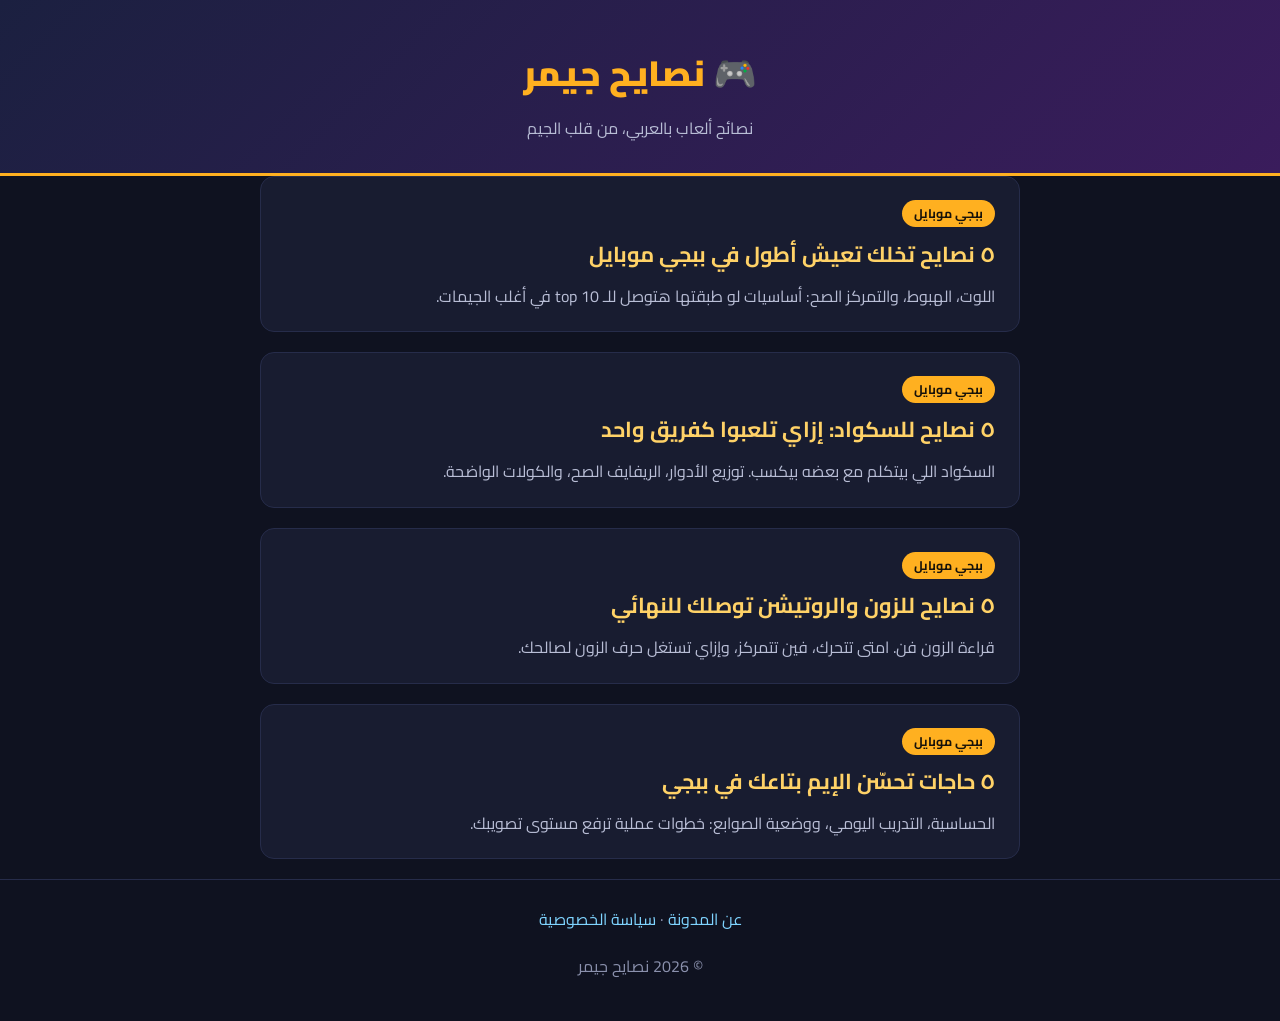
<file: index.html>
<!DOCTYPE html>
<html lang="ar" dir="rtl">
<head>
<script async src="https://pagead2.googlesyndication.com/pagead/js/adsbygoogle.js?client=ca-pub-9481295014127810" crossorigin="anonymous"></script>
<meta charset="UTF-8">
<meta name="viewport" content="width=device-width, initial-scale=1.0">
<title>نصايح جيمر | نصائح ألعاب بالعربي</title>
<meta name="description" content="مدونة عربية للألعاب: نصائح ببجي موبايل، إعدادات، تكتيكات سكواد، وتحسين الإيم.">
<link rel="preconnect" href="https://fonts.googleapis.com">
<link href="https://fonts.googleapis.com/css2?family=Cairo:wght@400;700;900&display=swap" rel="stylesheet">
<link rel="stylesheet" href="style.css">
</head>
<body>
<header>
  <div class="container">
    <h1 class="logo">🎮 نصايح جيمر</h1>
    <p class="tagline">نصائح ألعاب بالعربي، من قلب الجيم</p>
  </div>
</header>
<main class="container">
  <section class="posts">
    <article class="card">
      <span class="cat">ببجي موبايل</span>
      <h2><a href="posts/5-tips-survive-pubg.html">٥ نصايح تخلك تعيش أطول في ببجي موبايل</a></h2>
      <p>اللوت، الهبوط، والتمركز الصح: أساسيات لو طبقتها هتوصل للـ top 10 في أغلب الجيمات.</p>
    </article>
    <article class="card">
      <span class="cat">ببجي موبايل</span>
      <h2><a href="posts/5-tips-squad.html">٥ نصايح للسكواد: إزاي تلعبوا كفريق واحد</a></h2>
      <p>السكواد اللي بيتكلم مع بعضه بيكسب. توزيع الأدوار، الريفايف الصح، والكولات الواضحة.</p>
    </article>
    <article class="card">
      <span class="cat">ببجي موبايل</span>
      <h2><a href="posts/5-tips-zone.html">٥ نصايح للزون والروتيشن توصلك للنهائي</a></h2>
      <p>قراءة الزون فن. امتى تتحرك، فين تتمركز، وإزاي تستغل حرف الزون لصالحك.</p>
    </article>
    <article class="card">
      <span class="cat">ببجي موبايل</span>
      <h2><a href="posts/5-tips-aim.html">٥ حاجات تحسّن الإيم بتاعك في ببجي</a></h2>
      <p>الحساسية، التدريب اليومي، ووضعية الصوابع: خطوات عملية ترفع مستوى تصويبك.</p>
    </article>
  </section>
</main>
<footer>
  <div class="container">
    <a href="about.html">عن المدونة</a> · <a href="privacy.html">سياسة الخصوصية</a>
    <p>© 2026 نصايح جيمر</p>
  </div>
</footer>
</body>
</html>
</file>
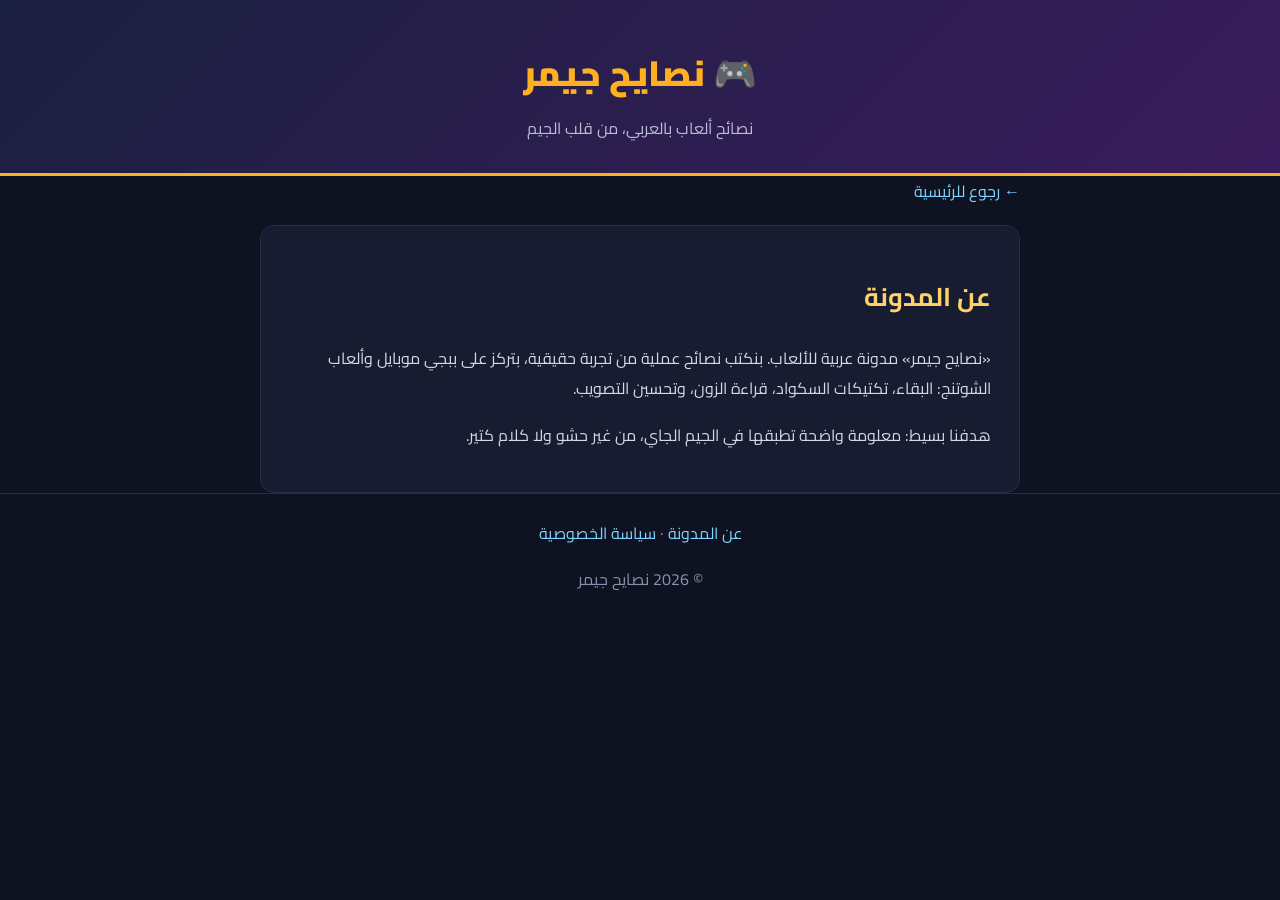
<file: about.html>
<!DOCTYPE html>
<html lang="ar" dir="rtl">
<head>
<script async src="https://pagead2.googlesyndication.com/pagead/js/adsbygoogle.js?client=ca-pub-9481295014127810" crossorigin="anonymous"></script>
<meta charset="UTF-8">
<meta name="viewport" content="width=device-width, initial-scale=1.0">
<title>عن المدونة | نصايح جيمر</title>
<link href="https://fonts.googleapis.com/css2?family=Cairo:wght@400;700;900&display=swap" rel="stylesheet">
<link rel="stylesheet" href="style.css">
</head>
<body>
<header>
  <div class="container">
    <h1 class="logo">🎮 نصايح جيمر</h1>
    <p class="tagline">نصائح ألعاب بالعربي، من قلب الجيم</p>
  </div>
</header>
<main class="container">
  <a class="back" href="index.html">← رجوع للرئيسية</a>
  <article class="post">
    <h1>عن المدونة</h1>
    <p>«نصايح جيمر» مدونة عربية للألعاب. بنكتب نصائح عملية من تجربة حقيقية، بتركز على ببجي موبايل وألعاب الشوتنج: البقاء، تكتيكات السكواد، قراءة الزون، وتحسين التصويب.</p>
    <p>هدفنا بسيط: معلومة واضحة تطبقها في الجيم الجاي، من غير حشو ولا كلام كتير.</p>
  </article>
</main>
<footer>
  <div class="container">
    <a href="about.html">عن المدونة</a> · <a href="privacy.html">سياسة الخصوصية</a>
    <p>© 2026 نصايح جيمر</p>
  </div>
</footer>
</body>
</html>
</file>
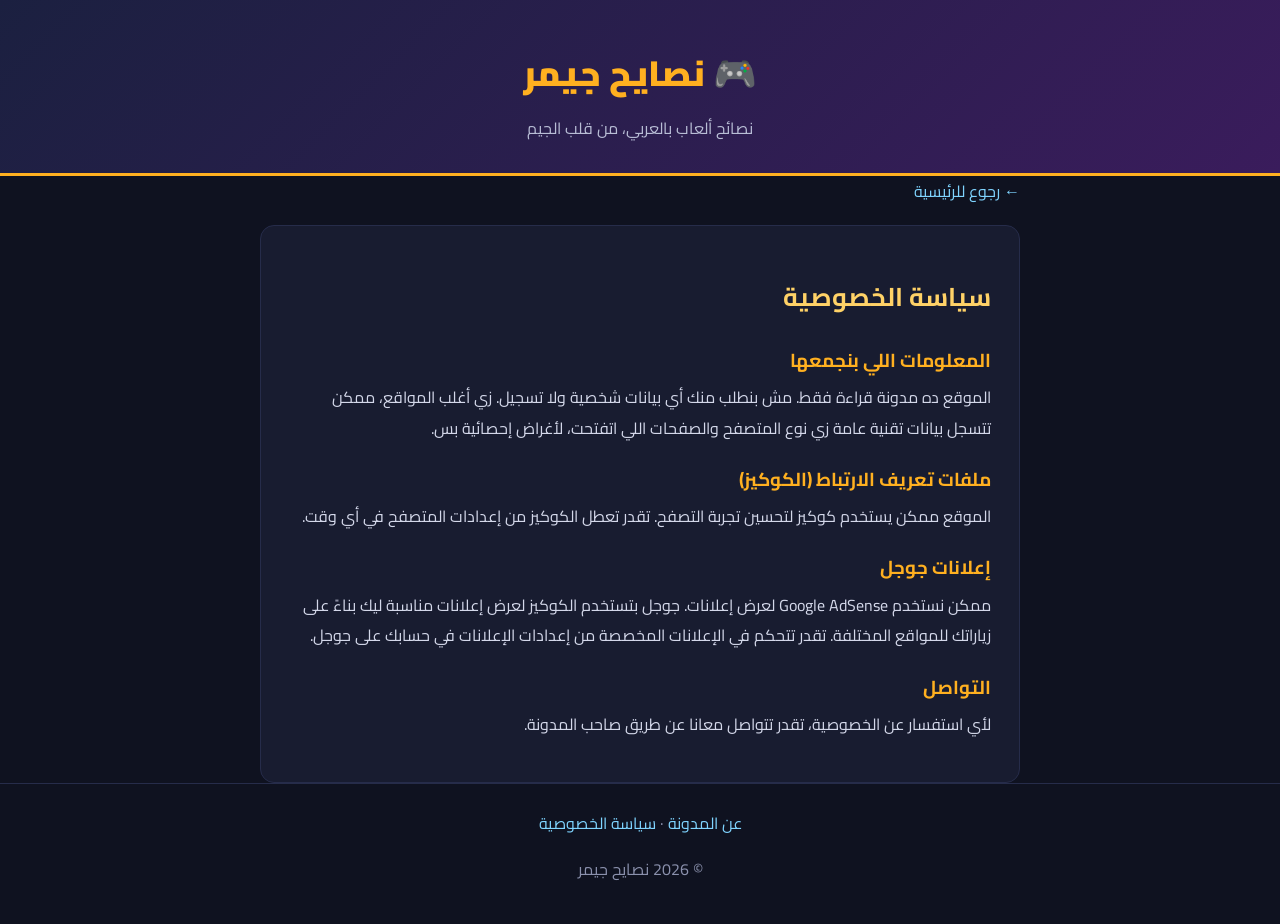
<file: privacy.html>
<!DOCTYPE html>
<html lang="ar" dir="rtl">
<head>
<script async src="https://pagead2.googlesyndication.com/pagead/js/adsbygoogle.js?client=ca-pub-9481295014127810" crossorigin="anonymous"></script>
<meta charset="UTF-8">
<meta name="viewport" content="width=device-width, initial-scale=1.0">
<title>سياسة الخصوصية | نصايح جيمر</title>
<link href="https://fonts.googleapis.com/css2?family=Cairo:wght@400;700;900&display=swap" rel="stylesheet">
<link rel="stylesheet" href="style.css">
</head>
<body>
<header>
  <div class="container">
    <h1 class="logo">🎮 نصايح جيمر</h1>
    <p class="tagline">نصائح ألعاب بالعربي، من قلب الجيم</p>
  </div>
</header>
<main class="container">
  <a class="back" href="index.html">← رجوع للرئيسية</a>
  <article class="post">
    <h1>سياسة الخصوصية</h1>
    <h3>المعلومات اللي بنجمعها</h3>
    <p>الموقع ده مدونة قراءة فقط. مش بنطلب منك أي بيانات شخصية ولا تسجيل. زي أغلب المواقع، ممكن تتسجل بيانات تقنية عامة زي نوع المتصفح والصفحات اللي اتفتحت، لأغراض إحصائية بس.</p>
    <h3>ملفات تعريف الارتباط (الكوكيز)</h3>
    <p>الموقع ممكن يستخدم كوكيز لتحسين تجربة التصفح. تقدر تعطل الكوكيز من إعدادات المتصفح في أي وقت.</p>
    <h3>إعلانات جوجل</h3>
    <p>ممكن نستخدم Google AdSense لعرض إعلانات. جوجل بتستخدم الكوكيز لعرض إعلانات مناسبة ليك بناءً على زياراتك للمواقع المختلفة. تقدر تتحكم في الإعلانات المخصصة من إعدادات الإعلانات في حسابك على جوجل.</p>
    <h3>التواصل</h3>
    <p>لأي استفسار عن الخصوصية، تقدر تتواصل معانا عن طريق صاحب المدونة.</p>
  </article>
</main>
<footer>
  <div class="container">
    <a href="about.html">عن المدونة</a> · <a href="privacy.html">سياسة الخصوصية</a>
    <p>© 2026 نصايح جيمر</p>
  </div>
</footer>
</body>
</html>
</file>
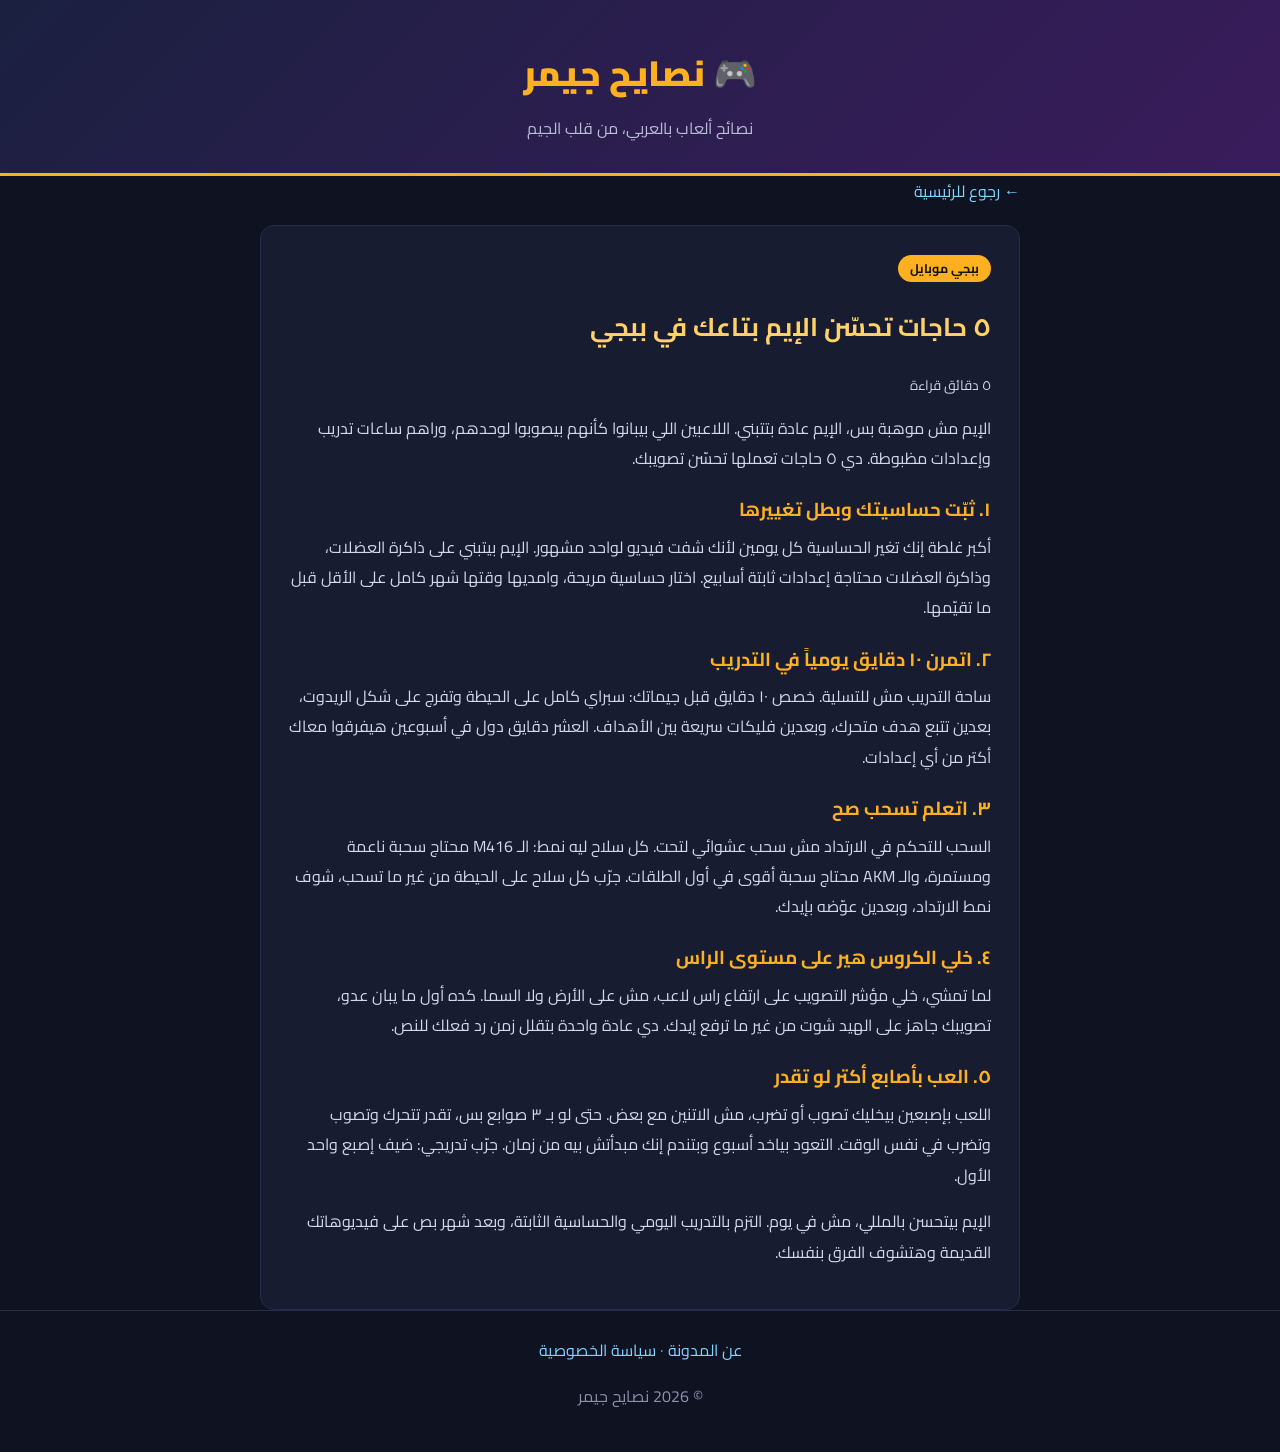
<file: posts/5-tips-aim.html>
<!DOCTYPE html>
<html lang="ar" dir="rtl">
<head>
<script async src="https://pagead2.googlesyndication.com/pagead/js/adsbygoogle.js?client=ca-pub-9481295014127810" crossorigin="anonymous"></script>
<meta charset="UTF-8">
<meta name="viewport" content="width=device-width, initial-scale=1.0">
<title>٥ حاجات تحسّن الإيم بتاعك في ببجي | نصايح جيمر</title>
<meta name="description" content="تحسين التصويب في ببجي موبايل: إعدادات الحساسية، التدريب اليومي، والسحب الصح.">
<link href="https://fonts.googleapis.com/css2?family=Cairo:wght@400;700;900&display=swap" rel="stylesheet">
<link rel="stylesheet" href="../style.css">
</head>
<body>
<header>
  <div class="container">
    <h1 class="logo">🎮 نصايح جيمر</h1>
    <p class="tagline">نصائح ألعاب بالعربي، من قلب الجيم</p>
  </div>
</header>
<main class="container">
  <a class="back" href="../index.html">← رجوع للرئيسية</a>
  <article class="post">
    <span class="cat">ببجي موبايل</span>
    <h1>٥ حاجات تحسّن الإيم بتاعك في ببجي</h1>
    <p class="meta">٥ دقائق قراءة</p>
    <p>الإيم مش موهبة بس، الإيم عادة بتتبني. اللاعبين اللي بيبانوا كأنهم بيصوبوا لوحدهم، وراهم ساعات تدريب وإعدادات مظبوطة. دي ٥ حاجات تعملها تحسّن تصويبك.</p>

    <h3>١. ثبّت حساسيتك وبطل تغييرها</h3>
    <p>أكبر غلطة إنك تغير الحساسية كل يومين لأنك شفت فيديو لواحد مشهور. الإيم بيتبني على ذاكرة العضلات، وذاكرة العضلات محتاجة إعدادات ثابتة أسابيع. اختار حساسية مريحة، وامديها وقتها شهر كامل على الأقل قبل ما تقيّمها.</p>

    <h3>٢. اتمرن ١٠ دقايق يومياً في التدريب</h3>
    <p>ساحة التدريب مش للتسلية. خصص ١٠ دقايق قبل جيماتك: سبراي كامل على الحيطة وتفرج على شكل الريدوت، بعدين تتبع هدف متحرك، وبعدين فليكات سريعة بين الأهداف. العشر دقايق دول في أسبوعين هيفرقوا معاك أكتر من أي إعدادات.</p>

    <h3>٣. اتعلم تسحب صح</h3>
    <p>السحب للتحكم في الارتداد مش سحب عشوائي لتحت. كل سلاح ليه نمط: الـ M416 محتاج سحبة ناعمة ومستمرة، والـ AKM محتاج سحبة أقوى في أول الطلقات. جرّب كل سلاح على الحيطة من غير ما تسحب، شوف نمط الارتداد، وبعدين عوّضه بإيدك.</p>

    <h3>٤. خلي الكروس هير على مستوى الراس</h3>
    <p>لما تمشي، خلي مؤشر التصويب على ارتفاع راس لاعب، مش على الأرض ولا السما. كده أول ما يبان عدو، تصويبك جاهز على الهيد شوت من غير ما ترفع إيدك. دي عادة واحدة بتقلل زمن رد فعلك للنص.</p>

    <h3>٥. العب بأصابع أكتر لو تقدر</h3>
    <p>اللعب بإصبعين بيخليك تصوب أو تضرب، مش الاتنين مع بعض. حتى لو بـ ٣ صوابع بس، تقدر تتحرك وتصوب وتضرب في نفس الوقت. التعود بياخد أسبوع وبتندم إنك مبدأتش بيه من زمان. جرّب تدريجي: ضيف إصبع واحد الأول.</p>

    <p>الإيم بيتحسن بالمللي، مش في يوم. التزم بالتدريب اليومي والحساسية الثابتة، وبعد شهر بص على فيديوهاتك القديمة وهتشوف الفرق بنفسك.</p>
  </article>
</main>
<footer>
  <div class="container">
    <a href="../about.html">عن المدونة</a> · <a href="../privacy.html">سياسة الخصوصية</a>
    <p>© 2026 نصايح جيمر</p>
  </div>
</footer>
</body>
</html>
</file>
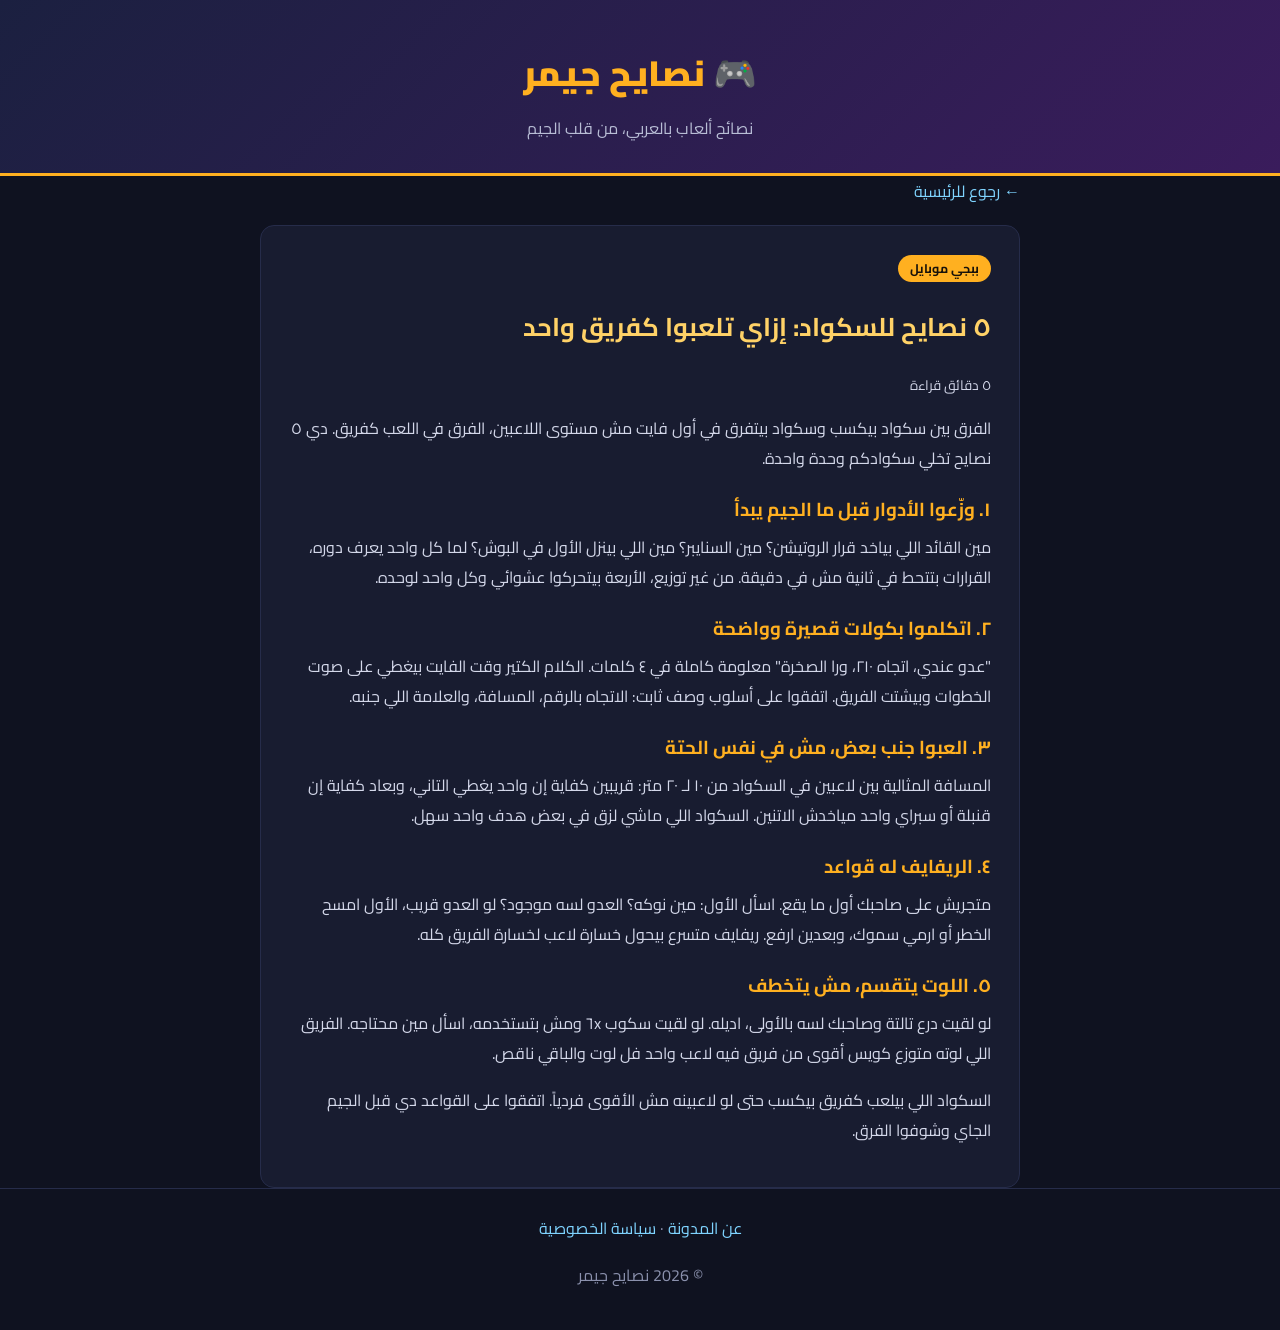
<file: posts/5-tips-squad.html>
<!DOCTYPE html>
<html lang="ar" dir="rtl">
<head>
<script async src="https://pagead2.googlesyndication.com/pagead/js/adsbygoogle.js?client=ca-pub-9481295014127810" crossorigin="anonymous"></script>
<meta charset="UTF-8">
<meta name="viewport" content="width=device-width, initial-scale=1.0">
<title>٥ نصايح للسكواد: إزاي تلعبوا كفريق واحد | نصايح جيمر</title>
<meta name="description" content="تكتيكات السكواد في ببجي موبايل: توزيع الأدوار، التواصل، والريفايف الصح.">
<link href="https://fonts.googleapis.com/css2?family=Cairo:wght@400;700;900&display=swap" rel="stylesheet">
<link rel="stylesheet" href="../style.css">
</head>
<body>
<header>
  <div class="container">
    <h1 class="logo">🎮 نصايح جيمر</h1>
    <p class="tagline">نصائح ألعاب بالعربي، من قلب الجيم</p>
  </div>
</header>
<main class="container">
  <a class="back" href="../index.html">← رجوع للرئيسية</a>
  <article class="post">
    <span class="cat">ببجي موبايل</span>
    <h1>٥ نصايح للسكواد: إزاي تلعبوا كفريق واحد</h1>
    <p class="meta">٥ دقائق قراءة</p>
    <p>الفرق بين سكواد بيكسب وسكواد بيتفرق في أول فايت مش مستوى اللاعبين، الفرق في اللعب كفريق. دي ٥ نصايح تخلي سكوادكم وحدة واحدة.</p>

    <h3>١. وزّعوا الأدوار قبل ما الجيم يبدأ</h3>
    <p>مين القائد اللي بياخد قرار الروتيشن؟ مين السنايبر؟ مين اللي بينزل الأول في البوش؟ لما كل واحد يعرف دوره، القرارات بتتحط في ثانية مش في دقيقة. من غير توزيع، الأربعة بيتحركوا عشوائي وكل واحد لوحده.</p>

    <h3>٢. اتكلموا بكولات قصيرة وواضحة</h3>
    <p>"عدو عندي، اتجاه ٢١٠، ورا الصخرة" معلومة كاملة في ٤ كلمات. الكلام الكتير وقت الفايت بيغطي على صوت الخطوات وبيشتت الفريق. اتفقوا على أسلوب وصف ثابت: الاتجاه بالرقم، المسافة، والعلامة اللي جنبه.</p>

    <h3>٣. العبوا جنب بعض، مش في نفس الحتة</h3>
    <p>المسافة المثالية بين لاعبين في السكواد من ١٠ لـ ٢٠ متر: قريبين كفاية إن واحد يغطي التاني، وبعاد كفاية إن قنبلة أو سبراي واحد مياخدش الاتنين. السكواد اللي ماشي لزق في بعض هدف واحد سهل.</p>

    <h3>٤. الريفايف له قواعد</h3>
    <p>متجريش على صاحبك أول ما يقع. اسأل الأول: مين نوكه؟ العدو لسه موجود؟ لو العدو قريب، الأول امسح الخطر أو ارمي سموك، وبعدين ارفع. ريفايف متسرع بيحول خسارة لاعب لخسارة الفريق كله.</p>

    <h3>٥. اللوت يتقسم، مش يتخطف</h3>
    <p>لو لقيت درع تالتة وصاحبك لسه بالأولى، اديله. لو لقيت سكوب ٦x ومش بتستخدمه، اسأل مين محتاجه. الفريق اللي لوته متوزع كويس أقوى من فريق فيه لاعب واحد فل لوت والباقي ناقص.</p>

    <p>السكواد اللي بيلعب كفريق بيكسب حتى لو لاعبينه مش الأقوى فردياً. اتفقوا على القواعد دي قبل الجيم الجاي وشوفوا الفرق.</p>
  </article>
</main>
<footer>
  <div class="container">
    <a href="../about.html">عن المدونة</a> · <a href="../privacy.html">سياسة الخصوصية</a>
    <p>© 2026 نصايح جيمر</p>
  </div>
</footer>
</body>
</html>
</file>
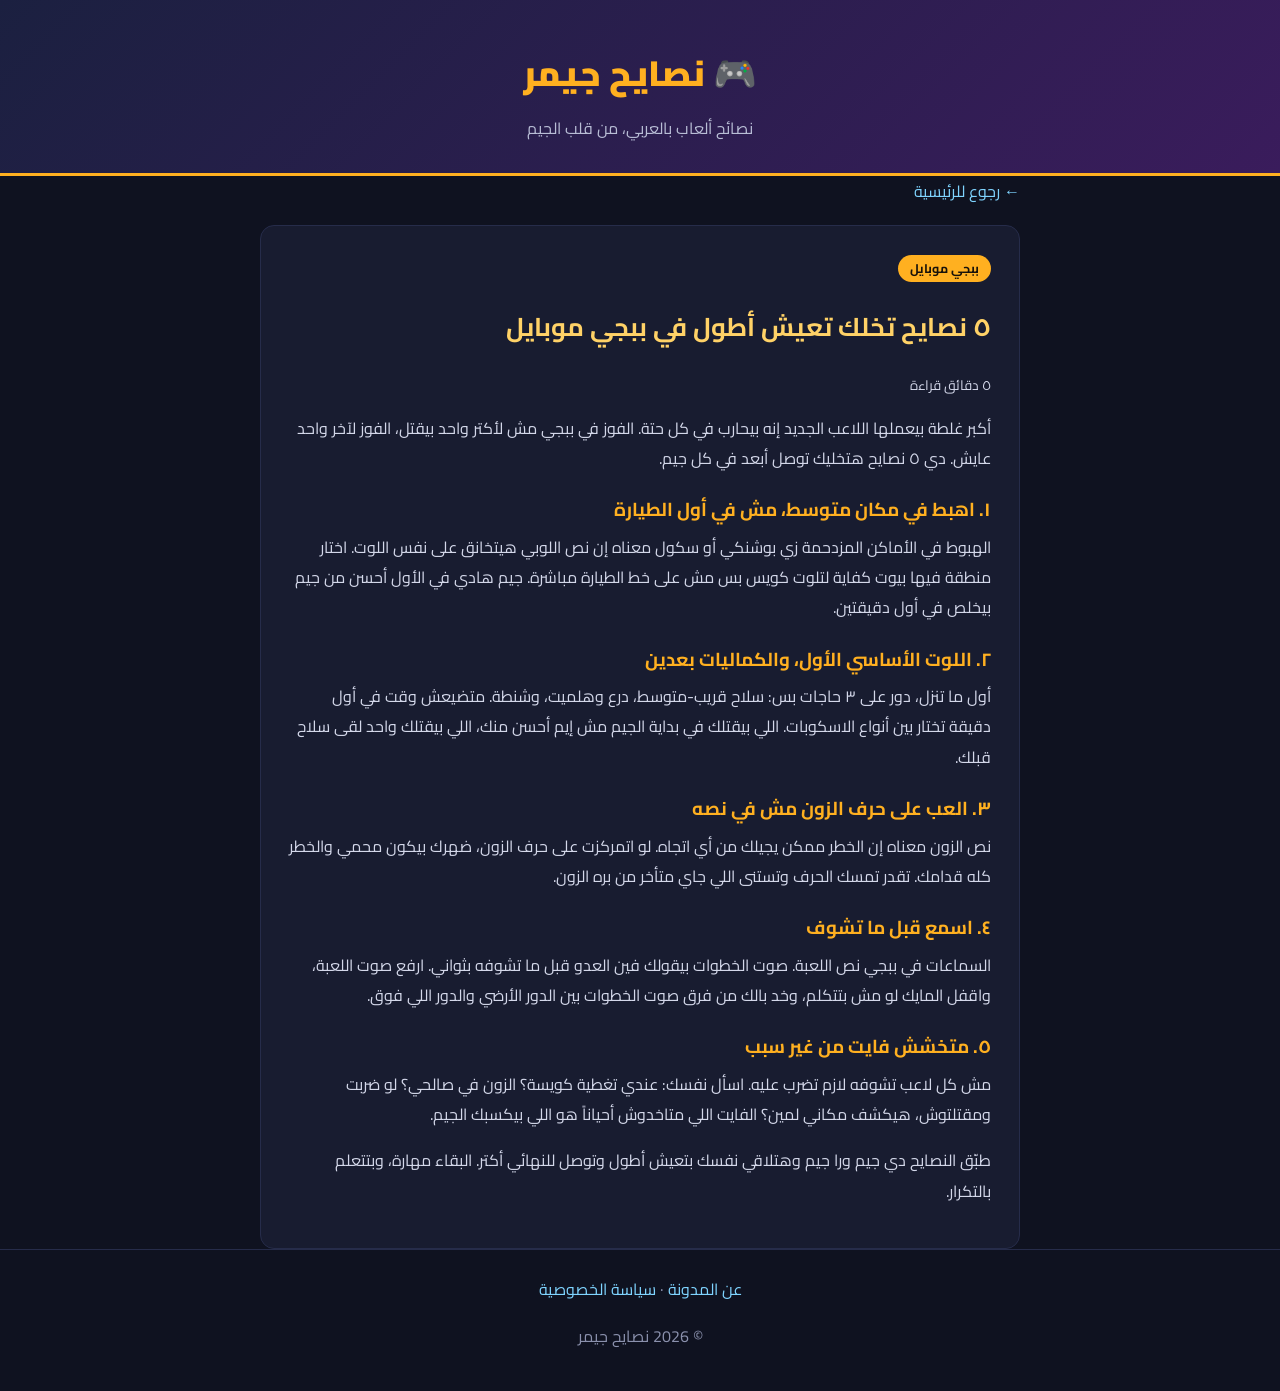
<file: posts/5-tips-survive-pubg.html>
<!DOCTYPE html>
<html lang="ar" dir="rtl">
<head>
<script async src="https://pagead2.googlesyndication.com/pagead/js/adsbygoogle.js?client=ca-pub-9481295014127810" crossorigin="anonymous"></script>
<meta charset="UTF-8">
<meta name="viewport" content="width=device-width, initial-scale=1.0">
<title>٥ نصايح تخلك تعيش أطول في ببجي موبايل | نصايح جيمر</title>
<meta name="description" content="أساسيات البقاء في ببجي موبايل: الهبوط الصح، اللوت السريع، والتمركز داخل الزون.">
<link href="https://fonts.googleapis.com/css2?family=Cairo:wght@400;700;900&display=swap" rel="stylesheet">
<link rel="stylesheet" href="../style.css">
</head>
<body>
<header>
  <div class="container">
    <h1 class="logo">🎮 نصايح جيمر</h1>
    <p class="tagline">نصائح ألعاب بالعربي، من قلب الجيم</p>
  </div>
</header>
<main class="container">
  <a class="back" href="../index.html">← رجوع للرئيسية</a>
  <article class="post">
    <span class="cat">ببجي موبايل</span>
    <h1>٥ نصايح تخلك تعيش أطول في ببجي موبايل</h1>
    <p class="meta">٥ دقائق قراءة</p>
    <p>أكبر غلطة بيعملها اللاعب الجديد إنه بيحارب في كل حتة. الفوز في ببجي مش لأكتر واحد بيقتل، الفوز لآخر واحد عايش. دي ٥ نصايح هتخليك توصل أبعد في كل جيم.</p>

    <h3>١. اهبط في مكان متوسط، مش في أول الطيارة</h3>
    <p>الهبوط في الأماكن المزدحمة زي بوشنكي أو سكول معناه إن نص اللوبي هيتخانق على نفس اللوت. اختار منطقة فيها بيوت كفاية لتلوت كويس بس مش على خط الطيارة مباشرة. جيم هادي في الأول أحسن من جيم بيخلص في أول دقيقتين.</p>

    <h3>٢. اللوت الأساسي الأول، والكماليات بعدين</h3>
    <p>أول ما تنزل، دور على ٣ حاجات بس: سلاح قريب-متوسط، درع وهلميت، وشنطة. متضيعش وقت في أول دقيقة تختار بين أنواع الاسكوبات. اللي بيقتلك في بداية الجيم مش إيم أحسن منك، اللي بيقتلك واحد لقى سلاح قبلك.</p>

    <h3>٣. العب على حرف الزون مش في نصه</h3>
    <p>نص الزون معناه إن الخطر ممكن يجيلك من أي اتجاه. لو اتمركزت على حرف الزون، ضهرك بيكون محمي والخطر كله قدامك. تقدر تمسك الحرف وتستنى اللي جاي متأخر من بره الزون.</p>

    <h3>٤. اسمع قبل ما تشوف</h3>
    <p>السماعات في ببجي نص اللعبة. صوت الخطوات بيقولك فين العدو قبل ما تشوفه بثواني. ارفع صوت اللعبة، واقفل المايك لو مش بتتكلم، وخد بالك من فرق صوت الخطوات بين الدور الأرضي والدور اللي فوق.</p>

    <h3>٥. متخشش فايت من غير سبب</h3>
    <p>مش كل لاعب تشوفه لازم تضرب عليه. اسأل نفسك: عندي تغطية كويسة؟ الزون في صالحي؟ لو ضربت ومقتلتوش، هيكشف مكاني لمين؟ الفايت اللي متاخدوش أحياناً هو اللي بيكسبك الجيم.</p>

    <p>طبّق النصايح دي جيم ورا جيم وهتلاقي نفسك بتعيش أطول وتوصل للنهائي أكتر. البقاء مهارة، وبتتعلم بالتكرار.</p>
  </article>
</main>
<footer>
  <div class="container">
    <a href="../about.html">عن المدونة</a> · <a href="../privacy.html">سياسة الخصوصية</a>
    <p>© 2026 نصايح جيمر</p>
  </div>
</footer>
</body>
</html>
</file>
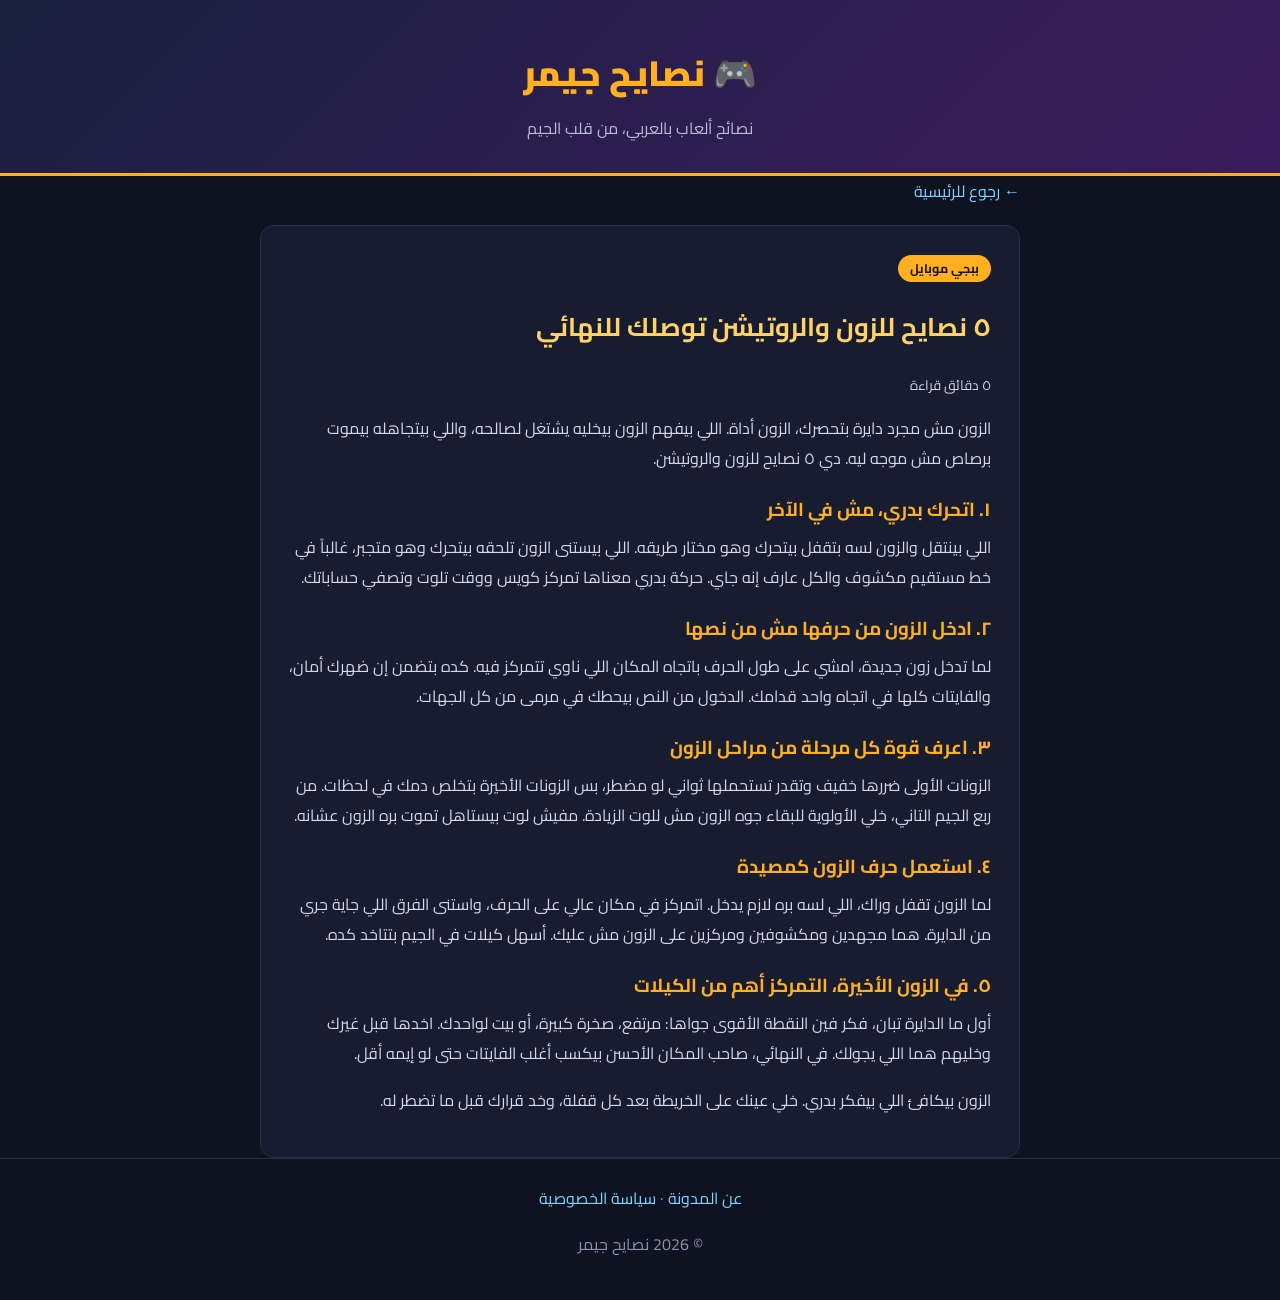
<file: posts/5-tips-zone.html>
<!DOCTYPE html>
<html lang="ar" dir="rtl">
<head>
<script async src="https://pagead2.googlesyndication.com/pagead/js/adsbygoogle.js?client=ca-pub-9481295014127810" crossorigin="anonymous"></script>
<meta charset="UTF-8">
<meta name="viewport" content="width=device-width, initial-scale=1.0">
<title>٥ نصايح للزون والروتيشن توصلك للنهائي | نصايح جيمر</title>
<meta name="description" content="إزاي تقرأ الزون في ببجي موبايل: توقيت الحركة، التمركز، واستغلال حرف الزون.">
<link href="https://fonts.googleapis.com/css2?family=Cairo:wght@400;700;900&display=swap" rel="stylesheet">
<link rel="stylesheet" href="../style.css">
</head>
<body>
<header>
  <div class="container">
    <h1 class="logo">🎮 نصايح جيمر</h1>
    <p class="tagline">نصائح ألعاب بالعربي، من قلب الجيم</p>
  </div>
</header>
<main class="container">
  <a class="back" href="../index.html">← رجوع للرئيسية</a>
  <article class="post">
    <span class="cat">ببجي موبايل</span>
    <h1>٥ نصايح للزون والروتيشن توصلك للنهائي</h1>
    <p class="meta">٥ دقائق قراءة</p>
    <p>الزون مش مجرد دايرة بتحصرك، الزون أداة. اللي بيفهم الزون بيخليه يشتغل لصالحه، واللي بيتجاهله بيموت برصاص مش موجه ليه. دي ٥ نصايح للزون والروتيشن.</p>

    <h3>١. اتحرك بدري، مش في الآخر</h3>
    <p>اللي بينتقل والزون لسه بتقفل بيتحرك وهو مختار طريقه. اللي بيستنى الزون تلحقه بيتحرك وهو متجبر، غالباً في خط مستقيم مكشوف والكل عارف إنه جاي. حركة بدري معناها تمركز كويس ووقت تلوت وتصفي حساباتك.</p>

    <h3>٢. ادخل الزون من حرفها مش من نصها</h3>
    <p>لما تدخل زون جديدة، امشي على طول الحرف باتجاه المكان اللي ناوي تتمركز فيه. كده بتضمن إن ضهرك أمان، والفايتات كلها في اتجاه واحد قدامك. الدخول من النص بيحطك في مرمى من كل الجهات.</p>

    <h3>٣. اعرف قوة كل مرحلة من مراحل الزون</h3>
    <p>الزونات الأولى ضررها خفيف وتقدر تستحملها ثواني لو مضطر، بس الزونات الأخيرة بتخلص دمك في لحظات. من ربع الجيم التاني، خلي الأولوية للبقاء جوه الزون مش للوت الزيادة. مفيش لوت بيستاهل تموت بره الزون عشانه.</p>

    <h3>٤. استعمل حرف الزون كمصيدة</h3>
    <p>لما الزون تقفل وراك، اللي لسه بره لازم يدخل. اتمركز في مكان عالي على الحرف، واستنى الفرق اللي جاية جري من الدايرة. هما مجهدين ومكشوفين ومركزين على الزون مش عليك. أسهل كيلات في الجيم بتتاخد كده.</p>

    <h3>٥. في الزون الأخيرة، التمركز أهم من الكيلات</h3>
    <p>أول ما الدايرة تبان، فكر فين النقطة الأقوى جواها: مرتفع، صخرة كبيرة، أو بيت لواحدك. اخدها قبل غيرك وخليهم هما اللي يجولك. في النهائي، صاحب المكان الأحسن بيكسب أغلب الفايتات حتى لو إيمه أقل.</p>

    <p>الزون بيكافئ اللي بيفكر بدري. خلي عينك على الخريطة بعد كل قفلة، وخد قرارك قبل ما تضطر له.</p>
  </article>
</main>
<footer>
  <div class="container">
    <a href="../about.html">عن المدونة</a> · <a href="../privacy.html">سياسة الخصوصية</a>
    <p>© 2026 نصايح جيمر</p>
  </div>
</footer>
</body>
</html>
</file>
<file: style.css>
body {
  font-family: 'Cairo', sans-serif;
  background: #0f1220;
  color: #e8eaf2;
  margin: 0;
  line-height: 1.9;
}
.container { max-width: 760px; margin: 0 auto; padding: 0 18px; }
header {
  background: linear-gradient(135deg, #1b2040, #3a1c5c);
  padding: 40px 0 30px;
  text-align: center;
  border-bottom: 3px solid #ffb020;
}
.logo { margin: 0; font-size: 2.2rem; font-weight: 900; color: #ffb020; }
.tagline { margin: 6px 0 0; color: #b9bed6; }
main { padding: 30px 0; }
.card {
  background: #181c30;
  border: 1px solid #262c4a;
  border-radius: 14px;
  padding: 20px 24px;
  margin-bottom: 20px;
}
.card h2 { margin: 6px 0; font-size: 1.35rem; }
.card a { color: #ffd267; text-decoration: none; }
.card a:hover { text-decoration: underline; }
.card p { margin: 6px 0 0; color: #b9bed6; }
.cat {
  background: #ffb020;
  color: #17120a;
  font-size: .78rem;
  font-weight: 700;
  padding: 2px 12px;
  border-radius: 999px;
}
article.post { background: #181c30; border: 1px solid #262c4a; border-radius: 14px; padding: 26px 28px; }
article.post h1 { color: #ffd267; font-size: 1.6rem; }
article.post h3 { color: #ffb020; margin-bottom: 4px; }
article.post p { color: #d4d8ea; margin-top: 4px; }
.meta { color: #8b91ad; font-size: .85rem; }
.back { display: inline-block; margin-bottom: 18px; color: #7fd4ff; text-decoration: none; }
footer { border-top: 1px solid #262c4a; padding: 24px 0; text-align: center; color: #8b91ad; }
footer a { color: #7fd4ff; text-decoration: none; }
</file>
